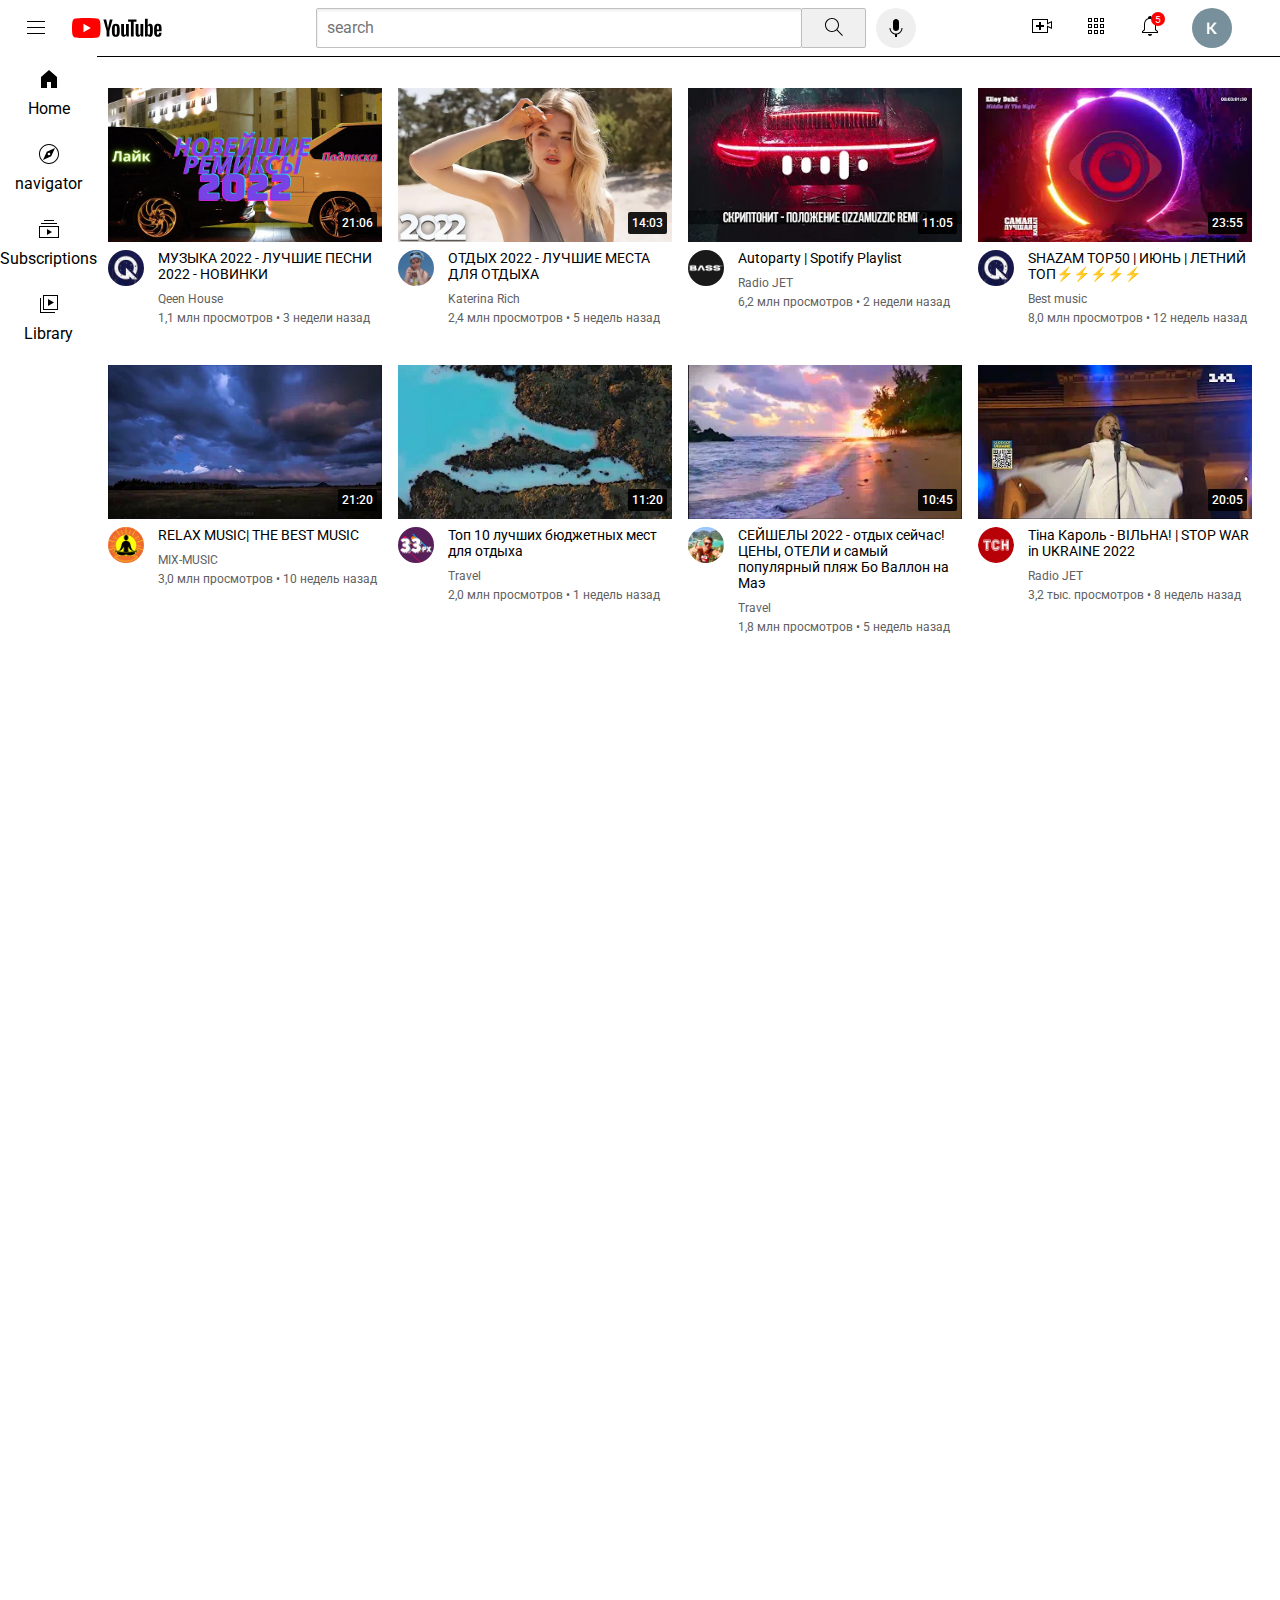
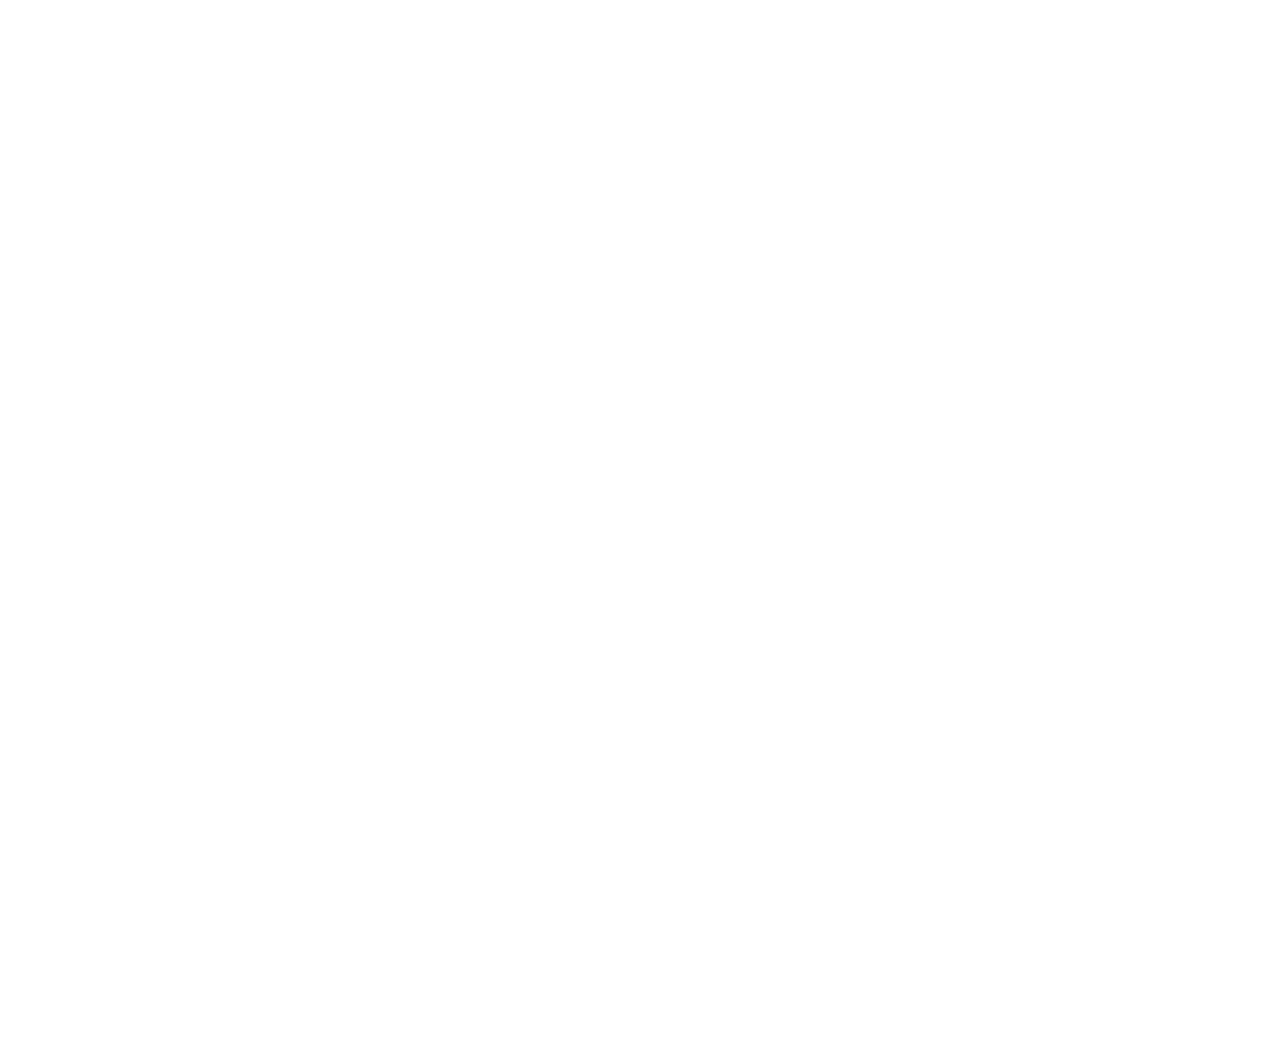
<file: index.html>
<!DOCTYPE html>
<html>
   <head>
        <title>YouTube</title>
        <link rel="preconnect" href="https://fonts.googleapis.com">
        <link rel="preconnect" href="https://fonts.gstatic.com" crossorigin>
        <link href="https://fonts.googleapis.com/css2?family=Roboto:wght@400;700&display=swap" rel="stylesheet">

        <link rel="stylesheet" href="styles/main.css">
        <link rel="stylesheet" href="styles/video.css">
        <link rel="stylesheet" href="styles/header.css">
        <link rel="stylesheet" href="styles/sidebar.css">

   </head>
   <body>
      <div class="header">
         <div class="left-section">
            <img class="hamburger-menu" src="icons/hamburger-menu.svg">
            <img class="youtube-logo" src="icons/youtube-logo.svg">
         </div>
         <div class="middle-section">
            <input class="search-bar" type="text" placeholder="search">
            <button class="search-button">
               <a href="https://www.youtube.com/"><img class="search-icon" src="icons/search.svg"></a>
                <div class="tooltrip">Search</div>
            </button>
            <button class="voice-search-button">
               <img class="voice-search-icon" src="icons/voice-search-icon.svg">
               <div class="tooltrip">Voice search</div>
            </button>
         </div> 
         <div class="right-section">
            <a href="https://studio.youtube.com/channel/UCd7gixAyF3pvwCF0aGGWjGw/livestreaming"><img class="upload-icon" src="icons/upload.svg"></a>
            <a href="https://music.youtube.com/"><img class="youtube-apps-icon" src="icons/youtube-apps.svg"></a>
            <div class="notifications">
               <a href="https://www.youtube.com/"><img class="notifications-icon" src="icons/notifications.svg"></a>
               <div class="notification-count">5</div>
            </div>
            <img class="profile-picture-icon" src="icons/profile-picture.jpeg">
         </div>
      </div>
      
      <div class="sidebar">
         <div class="sidebar-link">
            <a href="https://www.youtube.com/"><img src="icons/home.svg"></a>
            <div>Home</div>
         </div>

         <div class="sidebar-link">
            <a href="https://www.youtube.com/feed/explore"><img src="icons/explore.svg"></a>
            <div>navigator</div>
         </div>

         <div class="sidebar-link">
            <a href="https://www.youtube.com/feed/subscriptions"><img src="icons/subscriptions.svg"></a>
            <div>Subscriptions</div>
         </div>
         <div class="sidebar-link">
            <a href="https://www.youtube.com/feed/library"><img src="icons/library.svg"></a>
            <div>Library</div>
         </div>
      </div>
      <main>
         <div class="video-grid">
            <div class="video-preview">
               <div class="picture-row">
                  <a href="https://www.youtube.com/watch?v=IeaU_CR4rbQ"><img class="video-title" src="pictures/photo01.webp"></a>  
                  <div class="video-time">21:06</div>
               </div> 
               <div class="video-info-grid">
                  <div class="channel-picture">
                     <img class="profile-picture" src="icons/channels4_profile.jpeg">
                  </div>
                  <div class="video-info">
                  <p class="video-name">МУЗЫКА 2022 - ЛУЧШИЕ ПЕСНИ 2022 - НОВИНКИ</p>
                  <p class="video-author">Qeen House</p>
                  <p class="video-stats">1,1 млн просмотров &bull; 3 недели назад</p>
                  </div>
               </div>
            </div>

            <div class="video-preview">
               <div class="picture-row">  
                  <a href="https://www.youtube.com/watch?v=GjXe56eOZEA"><img class="video-title" src="pictures/photo02.webp"></a>
                  <div class="video-time">14:03</div>
               </div> 
               <div class="video-info-grid">
                  <div class="channel-picture">
                     <img class="profile-picture" src="icons/channels5_profile.jpeg">
                  </div>
                  <div class="video-info">
                  <p class="video-name">ОТДЫХ 2022 - ЛУЧШИЕ МЕСТА ДЛЯ ОТДЫХА</p>
                  <p class="video-author">Katerina Rich</p>
                  <p class="video-stats">2,4 млн просмотров &bull; 5 недель назад</p>
                  </div>
               </div>
            </div>

            <div class="video-preview">
               <div class="picture-row"> 
                  <a href="https://www.youtube.com/watch?v=tliJePo6vYs"><img class="video-title" src="pictures/photo03.webp"></a> 
                  <div class="video-time">11:05</div>
               </div> 
               <div class="video-info-grid">
                  <div class="channel-picture">
                     <img class="profile-picture" src="icons/unnamed.jpeg">
                  </div>
                  <div class="video-info">
                  <p class="video-name">Autoparty | Spotify Playlist</p>
                  <p class="video-author">Radio JET</p>
                  <p class="video-stats">6,2 млн просмотров &bull; 2 недели назад</p>
                  </div>
               </div>
            </div>

            <div class="video-preview">
               <div class="picture-row"> 
                  <a href="https://www.youtube.com/watch?v=CCL49Qkte3U"><img class="video-title" src="pictures/photo04.webp"></a> 
                  <div class="video-time">23:55</div>
               </div> 
               <div class="video-info-grid">
                  <div class="channel-picture">
                     <img class="profile-picture" src="icons/channels4_profile.jpeg">
                  </div>
                  <div class="video-info">
                  <p class="video-name">SHAZAM TOP50 | ИЮНЬ | ЛЕТНИЙ ТОП⚡⚡⚡⚡⚡</p>
                  <p class="video-author">Best music</p>
                  <p class="video-stats">8,0 млн просмотров &bull; 12 недель назад</p>
                  </div>
               </div>
            </div>

            <div class="video-preview">
               <div class="picture-row"> 
                  <a href="https://www.youtube.com/watch?v=26JBEWm9vAE"><img class="video-title" src="pictures/photo05.webp"></a> 
                  <div class="video-time">21:20</div>
               </div> 
               <div class="video-info-grid">
                  <div class="channel-picture">
                     <img class="profile-picture" src="icons/channels6_profile.jpeg">
                  </div>
                  <div class="video-info">
                  <p class="video-name">RELAX MUSIC| THE BEST MUSIC</p>
                  <p class="video-author">MIX-MUSIC</p>
                  <p class="video-stats">3,0 млн просмотров &bull; 10 недель назад</p>
                  </div>
               </div>
            </div>

            <div class="video-preview">
               <div class="picture-row"> 
                  <a href="https://www.youtube.com/watch?v=9U5Ztr1BXps"><img class="video-title" src="pictures/photo06.webp"></a> 
                  <div class="video-time">11:20</div>
               </div> 
               <div class="video-info-grid">
                  <div class="channel-picture">
                     <img class="profile-picture" src="icons/unnamed01.jpeg">
                  </div>
                  <div class="video-info">
                  <p class="video-name">Топ 10 лучших бюджетных мест для отдыха</p>
                  <p class="video-author">Travel</p>
                  <p class="video-stats">2,0 млн просмотров &bull; 1 недель назад</p>
                  </div>
               </div>
            </div>

            <div class="video-preview">
               <div class="picture-row"> 
                  <a href="https://www.youtube.com/watch?v=8g1xBD1LFt8"><img class="video-title" src="pictures/photo07.webp"></a> 
                  <div class="video-time">10:45</div>
               </div> 
               <div class="video-info-grid">
                  <div class="channel-picture">
                     <img class="profile-picture" src="icons/unnamed02.jpeg">
                  </div>
                  <div class="video-info">
                  <p class="video-name">СЕЙШЕЛЫ 2022 - отдых сейчас! ЦЕНЫ, ОТЕЛИ и самый популярный пляж Бо Валлон на Маэ
                  </p>
                  <p class="video-author">Travel</p>
                  <p class="video-stats">1,8 млн просмотров &bull; 5 недель назад</p>
                  </div>
               </div>
            </div>

            <div class="video-preview">
               <div class="picture-row">  
                  <a href="https://www.youtube.com/watch?v=WJEbHUhedLE"><img class="video-title" src="pictures/photo08.webp"></a>
                  <div class="video-time">20:05</div>
               </div> 
               <div class="video-info-grid">
                  <div class="channel-picture">
                     <img class="profile-picture" src="icons/channels7_profile.jpeg">
                  </div>
                  <div class="video-info">
                  <p class="video-name">Тіна Кароль - ВІЛЬНА! | STOP WAR in UKRAINE 2022</p>
                  <p class="video-author">Radio JET</p>
                  <p class="video-stats">3,2 тыс. просмотров &bull; 8 недель назад</p>
                  </div>
               </div>
            </div>
         </div>
      </main>
   </div>

   </body>
</html>
</file>
<file: styles/main.css>
p{
    font-family: Roboto, Arial;
    margin-top: 0;
    margin-bottom: 0;
}
body{
    padding: 80px 20px 2000px 100px; 
    background-color: rbg(250,250,250);
    font-family: Roboto, Arial;
}
</file>
<file: styles/video.css>
.video-title {
    width: 100%;
    object-position: top;
    display: block;

}
.video-grid{
    display: grid;
    grid-template-columns: 1fr 1fr 1fr 1fr;
    column-gap: 16px;
    row-gap: 40px;
}
.video-time{
    background: rgba(0,0, 0, 0.9);
    color:white;
    position: absolute;
    bottom: 8px;
    right: 5px;
    border-radius: 2px;
    font-family: Roboto, Arial;
    font-size: 12px;
    font-weight: 500;
    padding: 4px;
}
.picture-row{
    position: relative;
    margin-bottom: 8px;
}
.video-info-grid{
    display: grid;
    grid-template-columns: 50px 1fr;
}
.channel-picture{
    vertical-align: top;

}
.profile-picture{
    width: 36px;
    border-radius: 50%;
}
.video-author,
.video-stats{
    font-size:12px;
    color:rgba(96,96,96);
}
.video-author{
    margin-bottom: 5px;
}
.video-name {
    font-size: 14px;
    font-weight: 500px;
    margin-bottom: 10px;
}
    @media (max-width: 750px) {
       .video-grid {
        grid-template-columns: 1fr 1fr;
       } 
    }
    @media (min-width: 751px) and (max-width: 999px) {
        .video-grid {
            grid-template-columns: 1fr 1fr 1fr;
           } 
    }
    @media (min-width: 1000px) {
        .video-grid {
            grid-template-columns: 1fr 1fr 1fr 1fr;
           } 
    }
</file>
<file: styles/header.css>
.header {
    height: 56px;
    display: flex;
    flex-direction: row;
    background-color: white;
    justify-content: space-between;
    border-bottom-color: rgb(0,0,0.2);
    border-bottom-style: solid;
    border-bottom-width: 1px;
    position: fixed;
    z-index: 10;
    left: 0;
    right: 0;
    top:0;
}

.left-section {
    display: flex;
    align-items: center;
}

.hamburger-menu {
    height: 24px;
    margin-left: 24px;
    margin-right: 24px;
}
.youtube-logo {
   height: 20px;   
}

.middle-section {
    display: flex;
    flex: 1;
    margin-left: 70px;
    margin-right: 30px;
    max-width: 600px;
    align-items: center;
}

.search-bar {
    flex: 1;
    height: 36px;
    padding-left: 10px;
    font-size: 16px;
    border: 1px solid rgb(192,192,192);
    border-radius: 2px;
    box-shadow: inset 1px 2px 3px rgba(238,238,238);
}
.search-bar::placeholder{
    font-family: Roboto;
    font-size: 16px;  
}

.search-button{
    align-items: center;
    justify-content: center;
    height: 40px;
    width: 65px;
    background-color: rgb(240,240,240);
    border: 1px solid rgb(190,190,190);
    border-radius: 2px;
    margin-right: 10px;
    margin-left: -1px;
}
.search-icon{
    height: 24px;
}

.search-button,
.voice-search-button{
    display: flex;
    position: relative;
    align-items: center;
    justify-content: center;
}

.voice-search-icon{
    height: 24px;
}

.voice-search-button {
    height: 40px;
    width: 40px;
    border-radius: 20px;
    border: none;
    background-color: rbg(246,246,246);
}
.search-button .tooltrip,
.voice-search-button .tooltrip{
    position: absolute;
    background-color: rgba(96, 96, 96, 0.9);
    color: white;
    padding: 8px;
    border-radius: 2px;
    font-size: 12px;
    font-family: Roboto, Arial;
    bottom: -50px;
    opacity: 0;
    pointer-events: none;
}
.search-button:hover .tooltrip,
.voice-search-button:hover .tooltrip{
    opacity: 1;
}

.right-section{
    max-width: 200px;
    margin-left: 20px;
    display: flex;
    align-items: center;
    justify-content: space-between;
    flex-shrink: 0;
    margin: 0 50px 0 0px;
}
.upload-icon,
.youtube-apps-icon,
.notifications-icon{
    height: 24px;
    margin-right: 30px;
}
.profile-picture-icon{
    height: 40px;
    border-radius: 20px;
}

.notifications{
    position: relative;
}

.notification-count{
    position: absolute;
    top: -2px;
    right: 27px;
    background-color: red;
    color: white;
    font-size: 10px;
    width: 10px;
    height: 10px;
    border-radius: 50%;
    padding: 2px 2px;
    text-align: center;
}
</file>
<file: styles/sidebar.css>
.sidebar{
    position: fixed;
    left: 0;
    bottom: 0;
    top: 55px;
    z-index: 200;
    background-color: white;
}
.sidebar-link{
    height: 75px;
    display: flex;
    justify-content: center;
    align-items: center;
    flex-direction: column;
    cursor: pointer; 
}

.sidebar-link:hover{
background-color: rgb(231,231,231);
}

.sidebar-link img{
    height: 24px;
    margin-bottom: 4px;
}

.sidebar-linkd div{
    font-family: Roboto,Arial;
    font-size: 10px;
}
</file>
